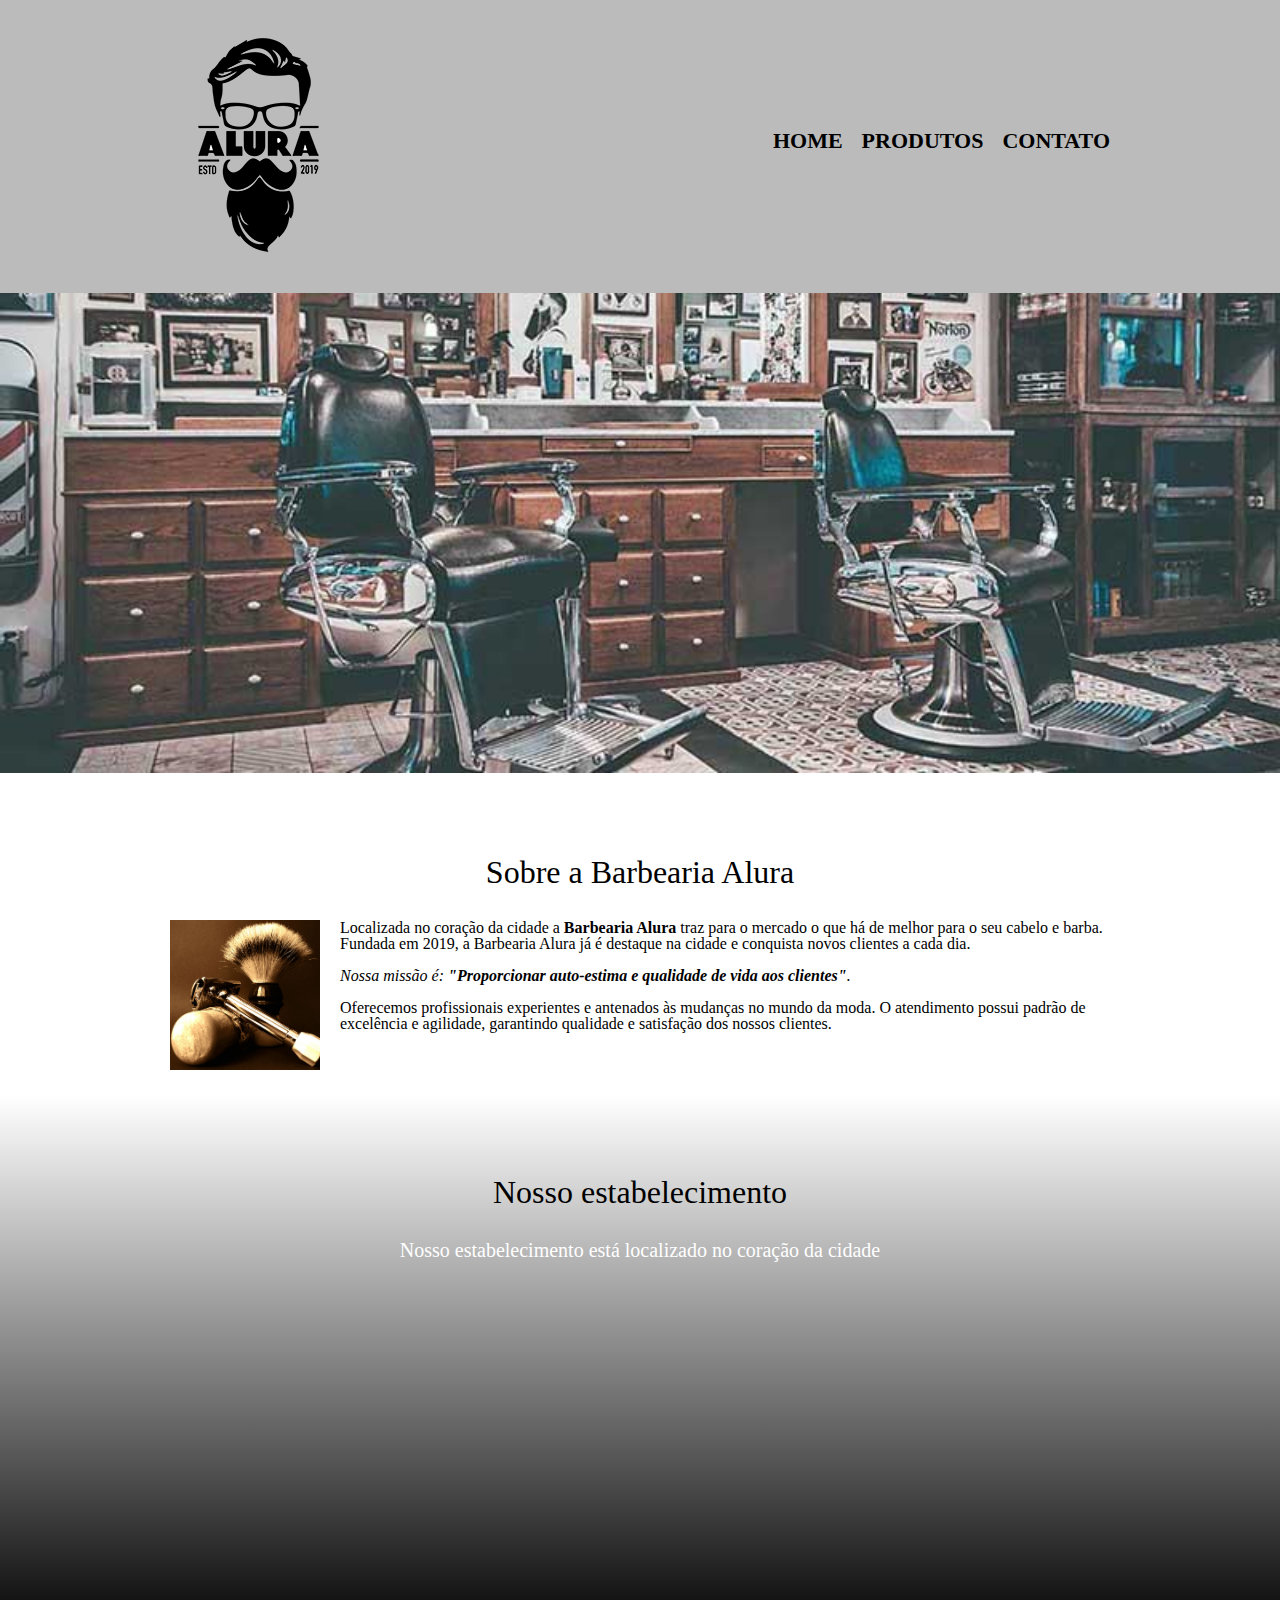
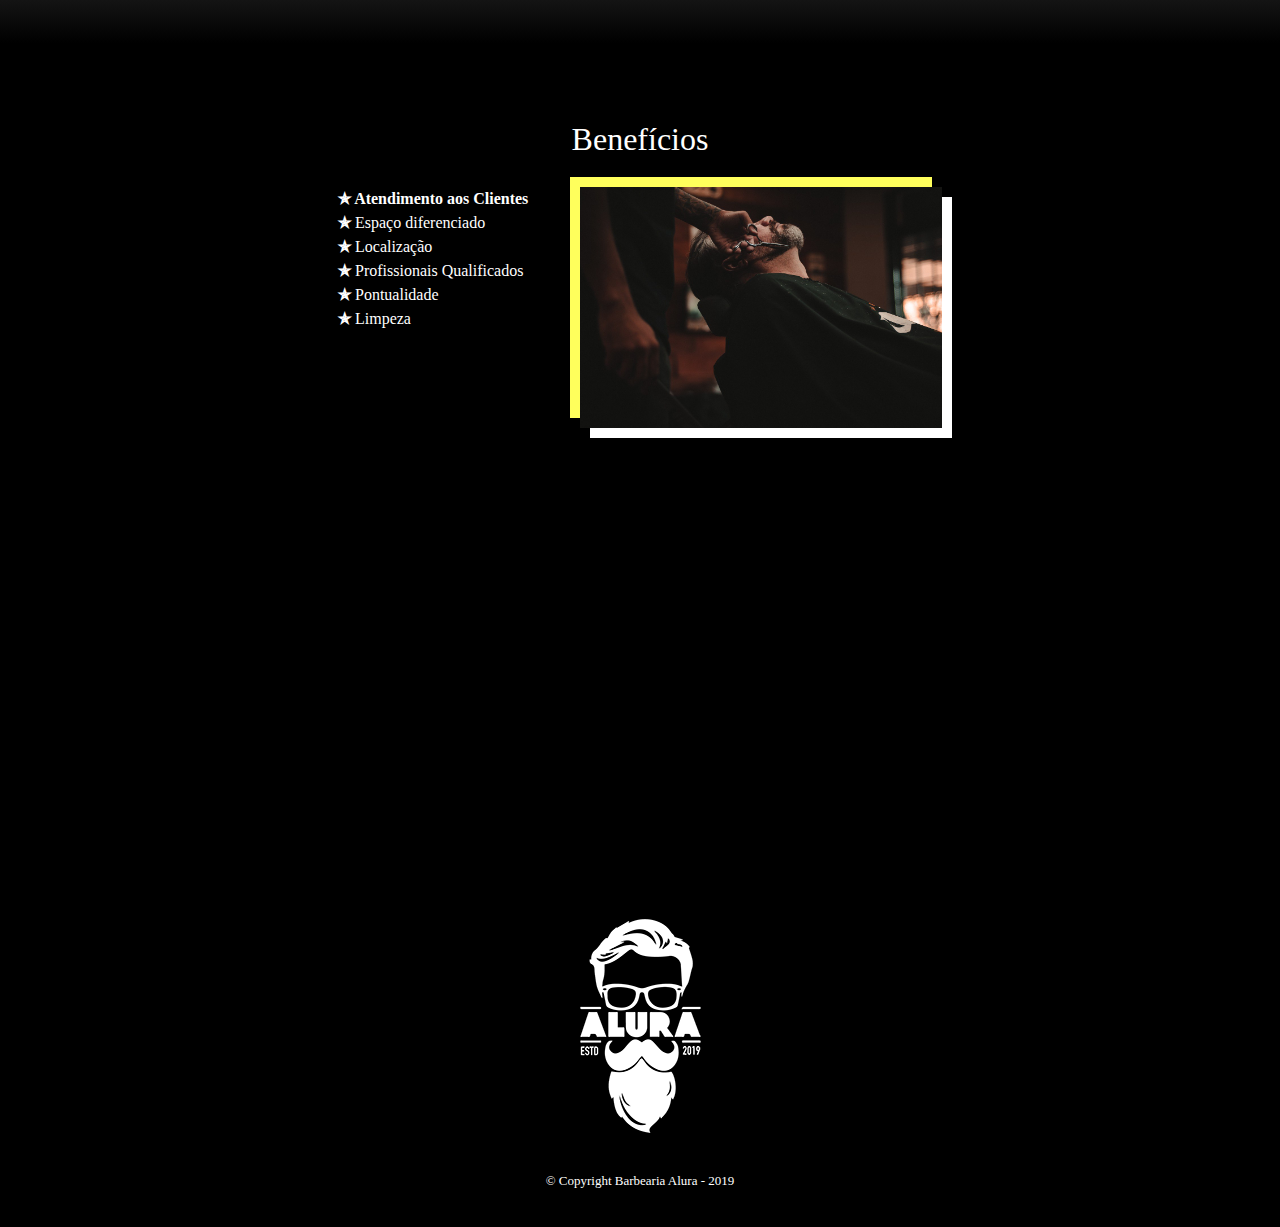
<file: index.html>
<!DOCTYPE html>
<html lang="pt-br">

<head>
	<meta charset="UTF-8">
	<meta name="viewport" content="width=device-width">
	<title>Barbearia Alura</title>

	<link rel="stylesheet" href="css/reset.css">
	<link rel="stylesheet" href="css/style.css">
</head>

<body>
	<header>
		<div class="caixa">
			<h1><img src="assets/logo.png" alt="Logo da Barbearia Alura"></h1>

			<nav>
				<ul>
					<li><a href="index.html">Home</a></li>
					<li><a href="produtos.html">Produtos</a></li>
					<li><a href="contato.html">Contato</a></li>
				</ul>
			</nav>
		</div>
	</header>

	<img class="banner" src="assets/banner.jpg">

	<main>
		<section class="principal">
			<h2 class="titulo-centralizado">Sobre a Barbearia Alura</h2>

			<img class="utensilhos" src="assets/utensilios.jpg" alt="Utensilhos de um barbeiro">

			<p>Localizada no coração da cidade a <strong>Barbearia Alura</strong> traz para o mercado o que há de melhor
				para o seu cabelo e barba. Fundada em 2019, a Barbearia Alura já é destaque na cidade e conquista novos
				clientes a cada dia.</p>

			<p id="missao"><em>Nossa missão é: <strong>"Proporcionar auto-estima e qualidade de vida aos
						clientes"</strong>.</em></p>

			<p>Oferecemos profissionais experientes e antenados às mudanças no mundo da moda. O atendimento possui
				padrão de
				excelência e agilidade, garantindo qualidade e satisfação dos nossos clientes.</p>
		</section>

		<section class="mapa">
			<h3 class="titulo-centralizado">Nosso estabelecimento</h3>
			<p>Nosso estabelecimento está localizado no coração da cidade</p>
			
			<div class="mapa-conteudo">
				<iframe src="https://www.google.com/maps/embed?pb=!1m18!1m12!1m3!1d3656.4483278365396!2d-46.63466568562861!3d-23.588249068469487!2m3!1f0!2f0!3f0!3m2!1i1024!2i768!4f13.1!3m3!1m2!1s0x94ce5a2b2ed7f3a1%3A0xab35da2f5ca62674!2sCaelum!5e0!3m2!1spt-BR!2sbr!4v1568814489656!5m2!1spt-BR!2sbr" width="100%" height="300" frameborder="0" style="border:0;" allowfullscreen=""></iframe>
			</div>
		</section>

		<section class="beneficios">
			<h3 class="titulo-centralizado">Benefícios</h3>

			<div class="conteudo-beneficios">
				<ul class="lista-beneficios">
					<li class="itens">Atendimento aos Clientes</li>
					<li class="itens">Espaço diferenciado</li>
					<li class="itens">Localização</li>
					<li class="itens">Profissionais Qualificados</li>
					<li class="itens">Pontualidade</li>
					<li class="itens">Limpeza</li>
				</ul><img src="assets/beneficios.jpg" class="imagem-beneficios">
			</div>

			<div class="video">
				<iframe width="100%" height="315" src="https://www.youtube.com/embed/wcVVXUV0YUY" frameborder="0" allow="accelerometer; autoplay; encrypted-media; gyroscope; picture-in-picture" allowfullscreen></iframe>
			</div>

		</section>

	</main>

	<footer>
		<img src="assets/logo-branco.png" alt="Logo da Barbearia Alura">
		<p class="copyright">&copy; Copyright Barbearia Alura - 2019</p>
	</footer>
</body>

</html>
</file>
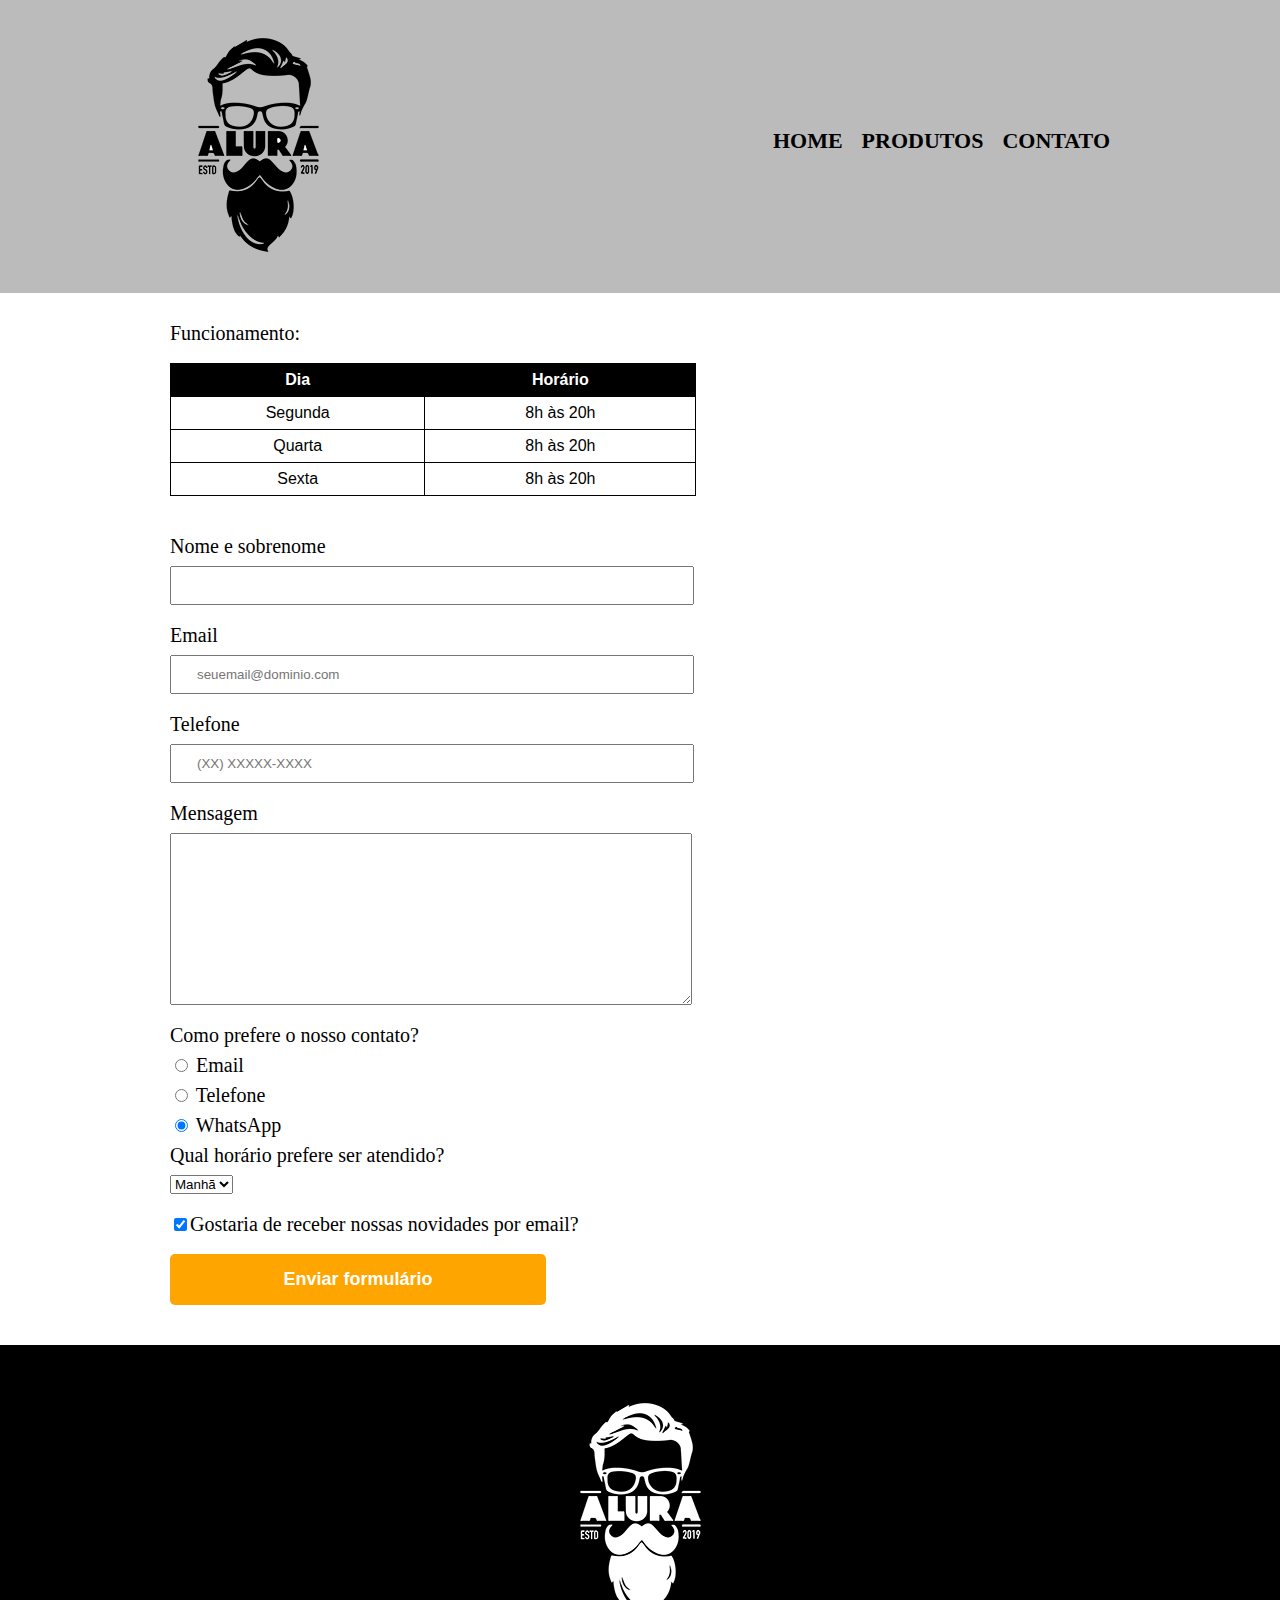
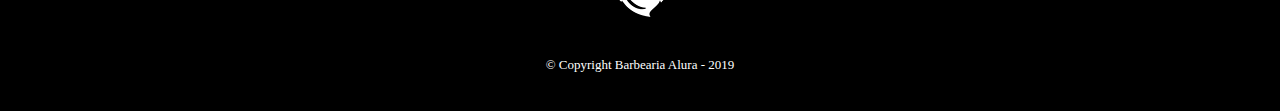
<file: contato.html>
<!DOCTYPE html>
<html>
	<head>
		<meta charset="UTF-8">
		<title>Contato - Barbearia Alura</title>

		<link rel="stylesheet" href="css/reset.css">
		<link rel="stylesheet" href="css/style.css">
	</head>
	<body>
		<header>
			<div class="caixa">
				<h1><img src="assets/logo.png" alt="Logo da Barbearia Alura"></h1>

				<nav>
					<ul>
						<li><a href="index.html">Home</a></li>
						<li><a href="produtos.html">Produtos</a></li>
						<li><a href="contato.html">Contato</a></li>
					</ul>
				</nav>
			</div>
		</header>

		<main style="width: 940px; margin: 0 auto;">
			<label for="tabela" style="margin-top: 30px;">Funcionamento:</label>
			<table id="tabela">
				<thead>
					<tr>
						<th>Dia</th>
						<th>Horário</th>
					</tr>
				</thead>
				<tbody>
					<tr>
						<td>Segunda</td>
						<td>8h às 20h</td>
					</tr>
					<tr>
						<td>Quarta</td>
						<td>8h às 20h</td>
					</tr>
					<tr>
						<td>Sexta</td>
						<td>8h às 20h</td>
					</tr>
				</tbody>
			</table>

			<form>
				<label for="nomesobrenome">Nome e sobrenome</label>
				<input type="text" id="nomesobrenome" class="input-padrao" required>

				<label for="email">Email</label>
				<input type="email" id="email" class="input-padrao" required placeholder="seuemail@dominio.com">

				<label for="telefone">Telefone</label>
				<input type="tel" id="telefone" class="input-padrao" required placeholder="(XX) XXXXX-XXXX">

				<label for="mensagem">Mensagem</label>
				<textarea cols="70" rows="10" id="mensagem" class="input-padrao" required></textarea>

				<fieldset>
					<legend>Como prefere o nosso contato?</legend>
					<label for="radio-email"><input type="radio" name="contato" value="email" id="radio-email"> Email</label>
					
					<label for="radio-telefone"><input type="radio" name="contato" value="telefone" id="radio-telefone"> Telefone</label>
					
					<label for="radio-whatsapp"><input type="radio" name="contato" value="whatsapp" id="radio-whatsapp" checked> WhatsApp</label>
				</fieldset>

				<fieldset>
					<legend>Qual horário prefere ser atendido?</legend>
					<select>
						<option>Manhã</option>
						<option>Tarde</option>
						<option>Noite</option>
					</select>
				</fieldset>

				<label class="checkbox"><input type="checkbox" checked>Gostaria de receber nossas novidades por email?</label>

				<input type="submit" value="Enviar formulário" class="enviar">
			</form>
		</main>

		<footer>
			<img src="assets/logo-branco.png" alt="Logo da Barbearia Alura">
			<p class="copyright">&copy; Copyright Barbearia Alura - 2019</p>
		</footer>
	</body>
</html>
</file>
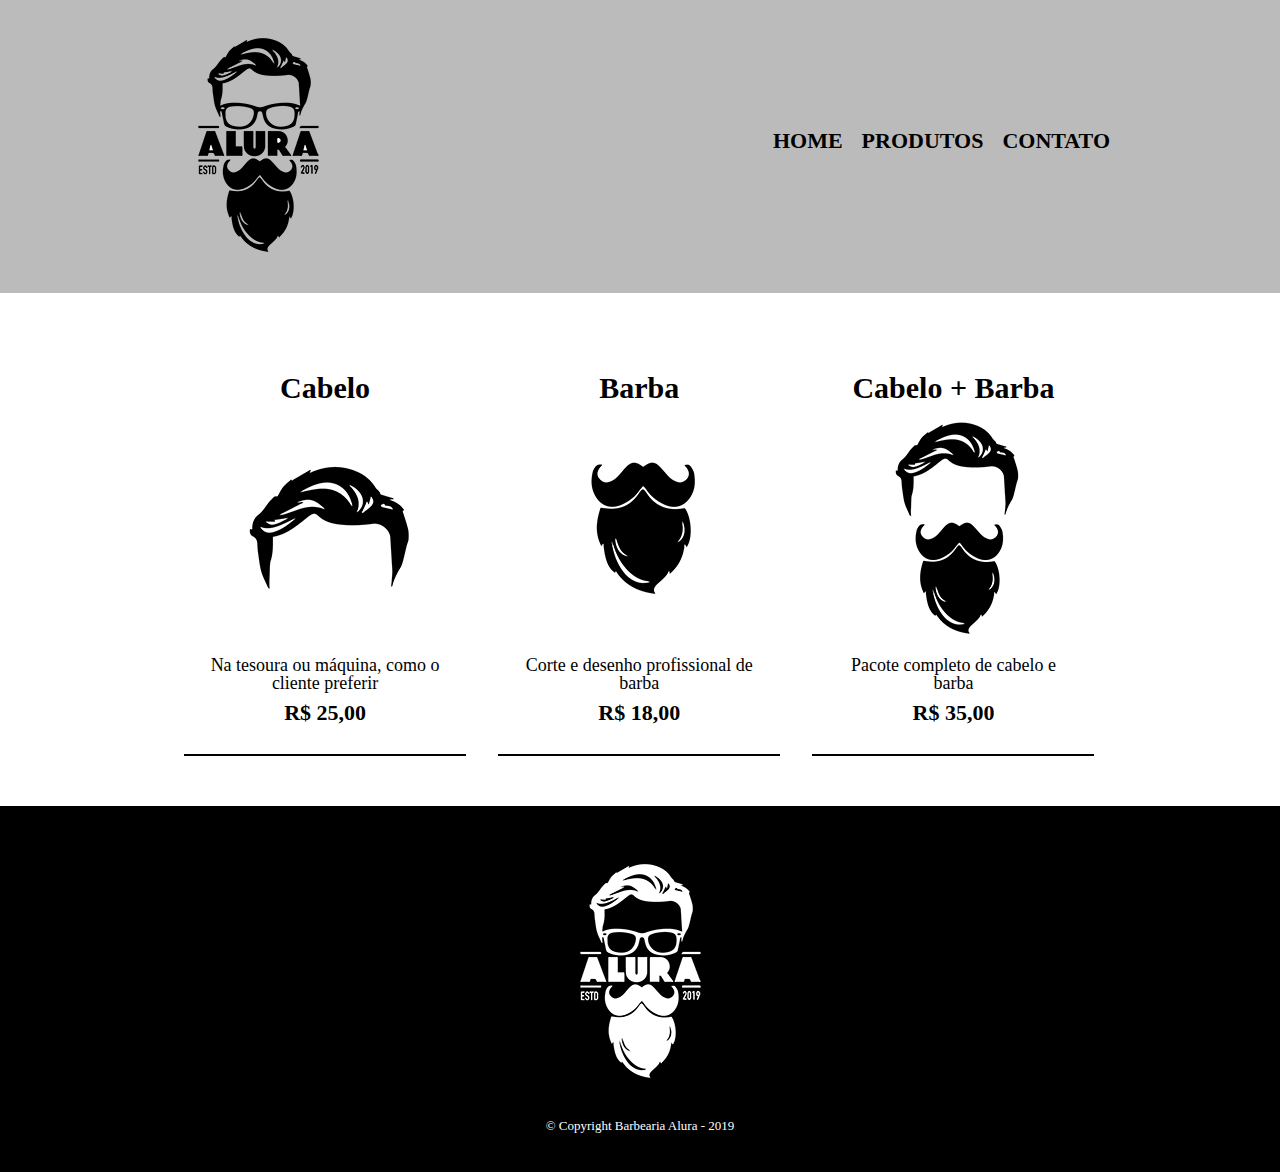
<file: produtos.html>
<!DOCTYPE html>
<html>
	<head>
		<meta charset="UTF-8">
		<title>Produtos - Barbearia Alura</title>

		<link rel="stylesheet" href="css/reset.css">
		<link rel="stylesheet" href="css/style.css">
	</head>
	<body>
		<header>
			<div class="caixa">
				<h1><img src="assets/logo.png"></h1>

				<nav>
					<ul>
						<li><a href="index.html">Home</a></li>
						<li><a href="produtos.html">Produtos</a></li>
						<li><a href="contato.html">Contato</a></li>
					</ul>
				</nav>
			</div>
		</header>

		<main>
			<ul class="produtos">
				<li>
					<h2>Cabelo</h2>
					<img src="assets/cabelo.jpg">
					<p class="produto-descricao">Na tesoura ou máquina, como o cliente preferir</p>
					<p class="produto-preco">R$ 25,00</p>
				</li>
				<li>
					<h2>Barba</h2>
					<img src="assets/barba.jpg">
					<p class="produto-descricao">Corte e desenho profissional de barba</p>
					<p class="produto-preco">R$ 18,00</p>
				</li>
				<li>
					<h2>Cabelo + Barba</h2>
					<img src="assets/cabelo+barba.jpg">
					<p class="produto-descricao">Pacote completo de cabelo e barba</p>
					<p class="produto-preco">R$ 35,00</p>
				</li>
			</ul>
		</main>

		<footer>
			<img src="assets/logo-branco.png">
			<p class="copyright">&copy; Copyright Barbearia Alura - 2019</p>
		</footer>
	</body>
</html>
</file>
<file: css/style.css>
header {
	background: #BBBBBB;
	padding: 20px 0;
}

.caixa {
	position: relative;
	width: 940px;
	margin: 0 auto;
}

nav {
	position: absolute;
	top: 110px;
	right: 0;
}

nav li {
	display: inline;
	margin: 0 0 0 15px;
}

nav a {
	text-transform: uppercase;
	color: #000000;
	font-weight: bold;
	font-size: 22px;
	text-decoration: none;
}

nav a:hover {
	color: white;
	text-decoration: underline;
}

.produtos {
	width: 940px;
	margin: 0 auto;
	padding: 50px 0;
}

.produtos li {
	display: inline-block;
	text-align: center;
	width: 30%;
	vertical-align: top;
	margin: 0 1.5%;
	padding: 30px 20px;
	box-sizing: border-box;
	border-bottom: 2px solid #000000;
	/*border-radius: 10px;*/
}

.produtos li:hover {
	border-color: #C78C19;
}

.produtos li:active {
	border-color: #088C19;	
}

.produtos li:hover h2 {
	font-size: 34px;
}

.produtos h2 {
	font-size: 30px;
	font-weight: bold;
}

.produto-descricao {
	font-size: 18px;
}

.produto-preco {
	font-size: 22px;
	font-weight: bold;
	margin-top: 10px;
}

footer {
	text-align: center;
	background: black;
	padding: 40px 0;
}

.copyright {
	color: #FFFFFF;
	font-size: 13px;
	margin: 20px 0 0;
}

form {
	margin: 40px 0;
}

label,  legend {
	display:block;
	font-size: 20px;
	margin: 0 0 10px;
}

.input-padrao {
	display: block;
	margin: 0 0 20px;
	padding: 10px 25px;
	width: 50%;
}

.checkbox {
	margin: 20px 0;
}

.enviar{
	width: 40%;
	padding: 15px 0;
	background: orange;
	color: white;
	font-weight: bold;
	font-size: 18px;
	border: none;
	border-radius: 5px;
	transition: 2s all;
	cursor: pointer;
}

.enviar:hover{
	background: black;
	transform: scale(1.2);
}

table{
	margin: 20px 0 40px;
	width: 56%;
	text-align: center;
	font-family: -apple-system, BlinkMacSystemFont, 'Segoe UI', Roboto, Oxygen, Ubuntu, Cantarell, 'Open Sans', 'Helvetica Neue', sans-serif;
}

thead{
	background: black;
	color: white;
	font-weight: bold;
}

td, th{
	border: 1px solid black;
	padding: 8px 15px;
}

/* css da pag inicial */
.banner{
	width: 100%;
}

.titulo-centralizado{
	text-align: center;
	font-size: 2em;
	margin: 1em 0;
	clear: left;
	color: black;
}

.principal{
	padding: 3em 0;
	width: 940px;
	margin: 0 auto;
}

.principal p{
	margin: 0 0 1em;
}

.principal strong{
	font-weight: bold;
}

.principal em{
	font-style: italic ;
}

.beneficios{
	padding: 3em 0;
	background: black;
}

.conteudo-beneficios{
	width: 604px;
	margin: 0 auto;
	color: white;
}

.beneficios > h3{
	color: white;
}

.mapa > p {
	color: white;
	font-size: 20px;
}

.lista-beneficios{
	width: 40%;
	vertical-align: top;
	display: inline-block;
}

.itens{
	line-height: 1.5;
}

.itens::before{
	content: "\272F  ";
	font-weight: bold;
}

.itens:first-child{
	font-weight: bold;
}

.imagem-beneficios{
	width: 60%;
	opacity: 1;
	transition: 400ms;
	box-shadow: 10px 10px 0px white, -10px -10px rgb(255, 255, 92);
}

.imagem-beneficios:hover{
	opacity: 0.8;
}

.utensilhos{
	width: 150px;
	float: left;
	margin: 0 20px 20px 0;
}

.mapa{
	padding: 3em 0;
	background: linear-gradient(white, black);
}

.mapa-conteudo{
	width: 940px;
	margin: 1em auto;
}

.mapa p{
	max-width: 0 0 2em;
	text-align: center;
}

.video{
	width: 560px;
	margin: 2em auto;
}

@media screen and (max-width: 480px){
	.caixa, .principal, .conteudo-beneficios, .mapa, .video{
		width: auto;
	}

	h1{
		text-align: center;
	}

	nav{
		position: static;
		text-align: center;
	}

	.lista-beneficios{
		width: 100%;
	}

	.imagem-beneficios{
		width: 100%;
		margin: 20px 0 0 0;
		box-shadow: none;
	}
}
</file>
